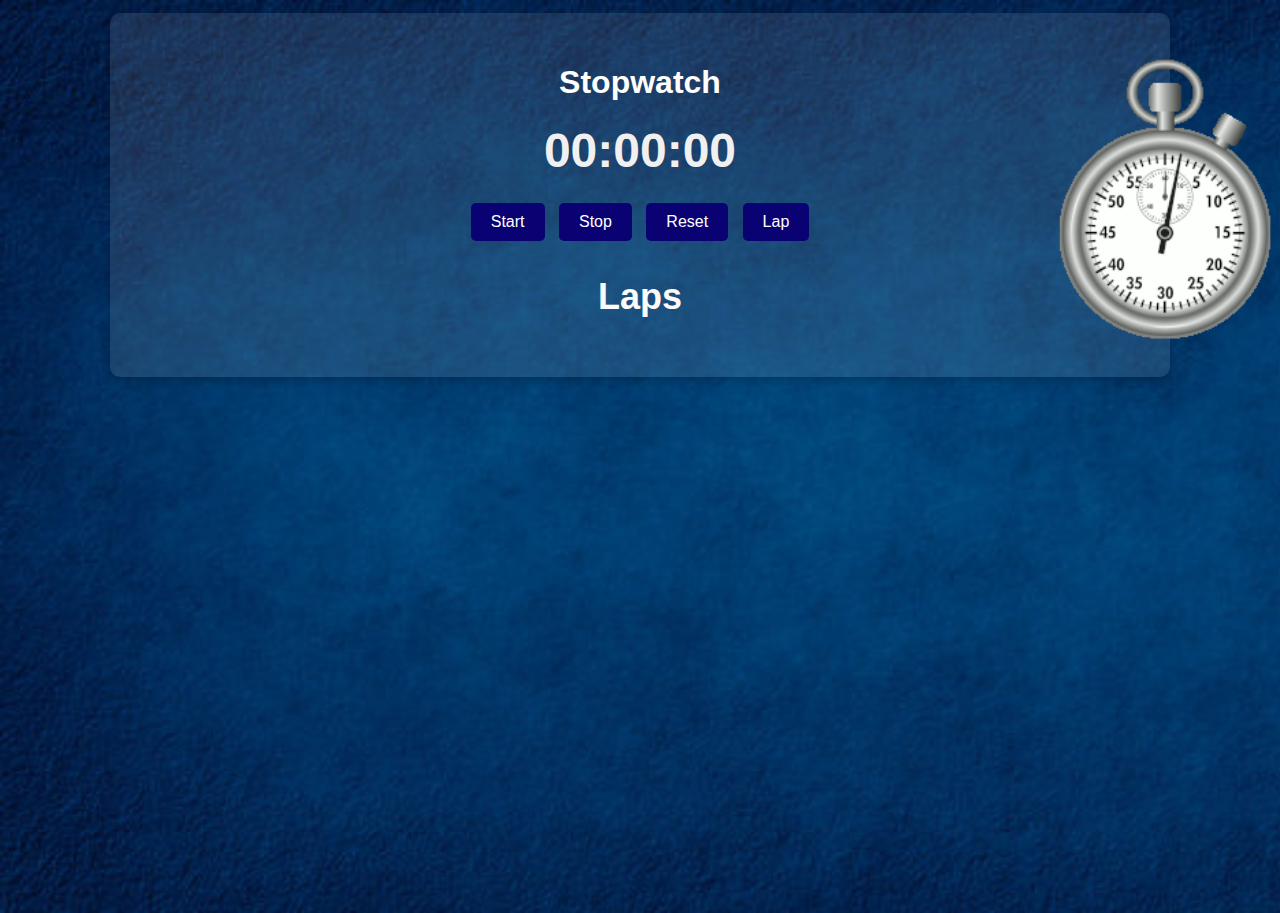
<file: stopwatch/index.html>
<!DOCTYPE html>
<html lang="en">
<head>
    <meta charset="UTF-8">
    <meta name="viewport" content="width=device-width, initial-scale=1.0">
    <title>Interactive Stopwatch with Lap</title>
    <link rel="stylesheet" href="styles.css">
</head>
<body>
    <div class="stopwatch-container">
        <h1 class="stopwatch-title">Stopwatch</h1>
        <div class="stopwatch-display">
            <span id="minutes">00</span>:<span id="seconds">00</span>:<span id="milliseconds">00</span>
        </div>
        <div class="buttons-container">
            <button id="start" class="button">Start</button>
            <button id="stop" class="button">Stop</button>
            <button id="reset" class="button">Reset</button>
            <button id="lap" class="button">Lap</button>
        </div>
        <div class="laps-container">
            <h2 class="laps-title">Laps</h2>
            <ul id="laps-list" class="laps-list"></ul>
        </div>
    </div>
    <img src="stopwatch-8564_256.gif" alt="watch">
    <script src="java.js"></script>
</body>
</html>
</file>
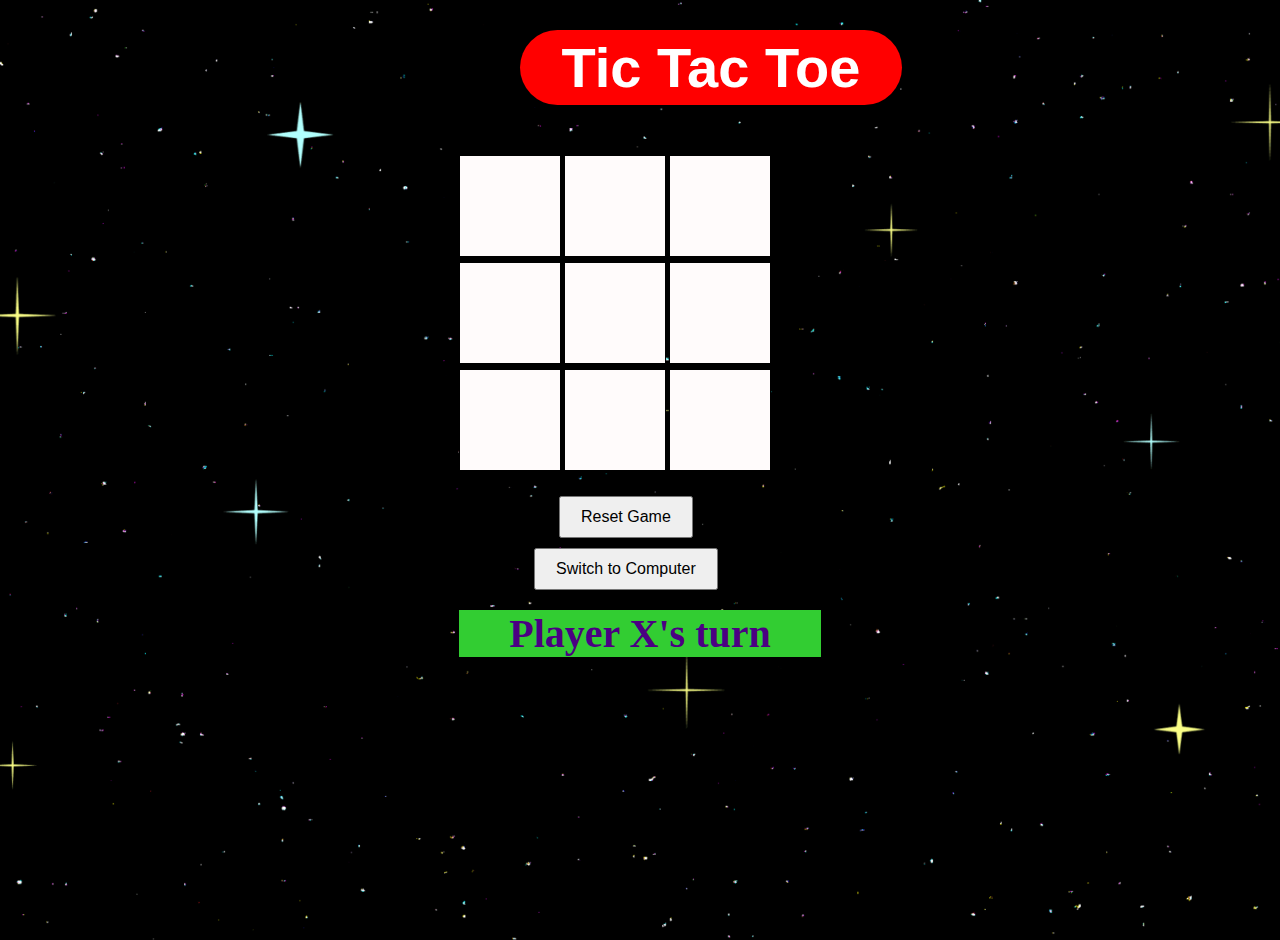
<file: tic tac toe/index.html>
<!DOCTYPE html>
<html lang="en">
<head>
  <meta charset="UTF-8">
  <meta name="viewport" content="width=device-width, initial-scale=1.0">
  <title>Tic Tac Toe</title>
  <link rel="stylesheet" href="styles.css">
</head>
<body>
  <h1>Tic Tac Toe</h1>
  <div class="game-container">
    <div id="board">
      <div class="cell" id="0"></div>
      <div class="cell" id="1"></div>
      <div class="cell" id="2"></div>
      <div class="cell" id="3"></div>
      <div class="cell" id="4"></div>
      <div class="cell" id="5"></div>
      <div class="cell" id="6"></div>
      <div class="cell" id="7"></div>
      <div class="cell" id="8"></div>
    </div>
    <div class="controls">
      <button id="reset">Reset Game</button>
      <button id="toggle-mode">Switch to Computer</button>
    </div>
<div id="box1" class="box"></div>
<div id="box2" class="box"></div>
<div id="box3" class="box"></div>

<div class="box"></div>
<div class="box"></div>
<div class="box"></div>

    <p id="message">Player X's turn</p>
  </div>
  <script src="script.js"></script>
</body>
</html>
</file>
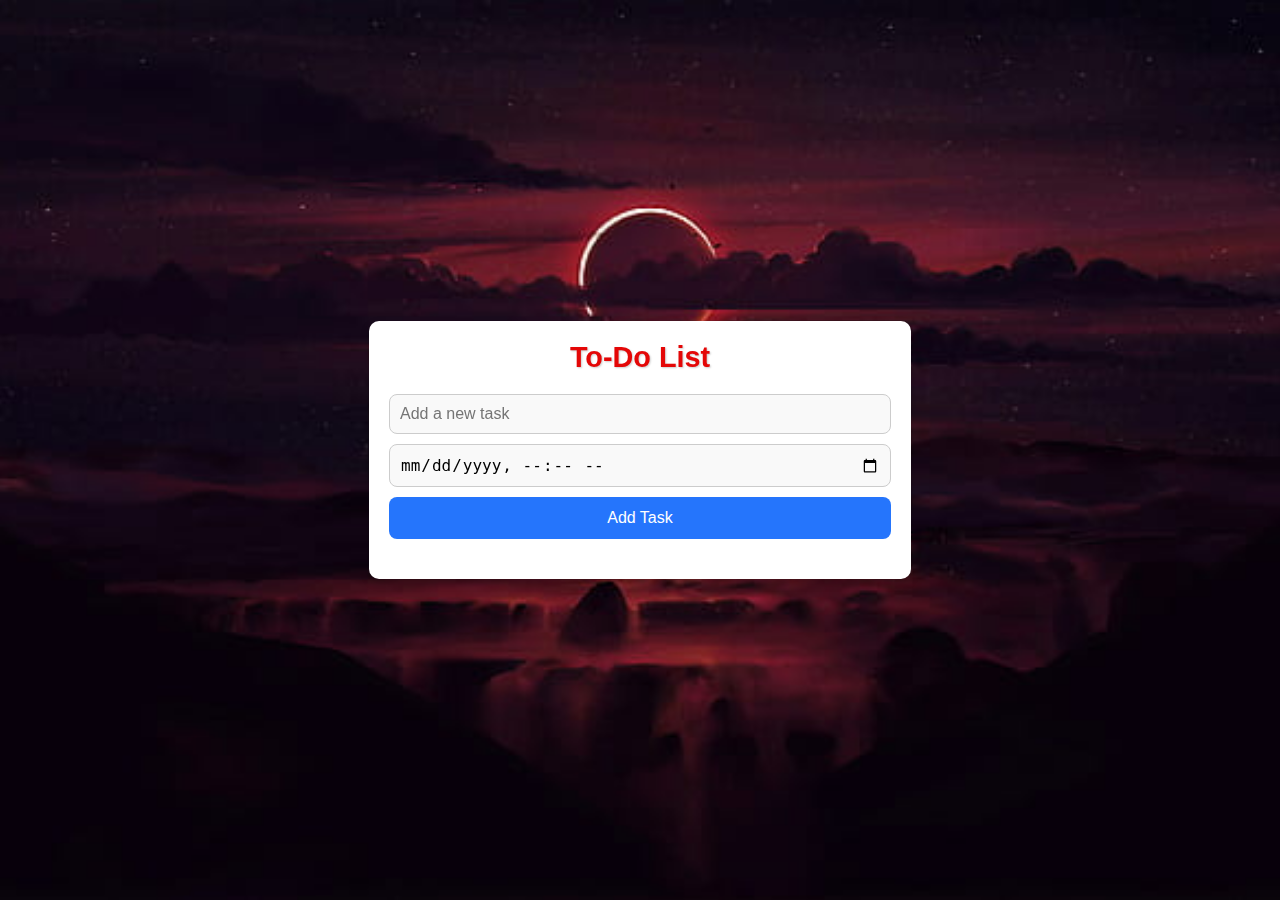
<file: todo/index.html>
<!DOCTYPE html>
<html lang="en">
<head>
  <meta charset="UTF-8">
  <meta name="viewport" content="width=device-width, initial-scale=1.0">
  <title>To-Do App</title>
  <link rel="stylesheet" href="styles.css">
</head>
<body>
  <div class="app">
    <h1>To-Do List</h1>
    <form id="task-form">
      <input type="text" id="task-input" placeholder="Add a new task" required>
      <input type="datetime-local" id="task-date" required>
      <button type="submit">Add Task</button>
    </form>
    <ul id="task-list"></ul>
  </div>
  <script src="script.js"></script>
</body>
</html>
</file>
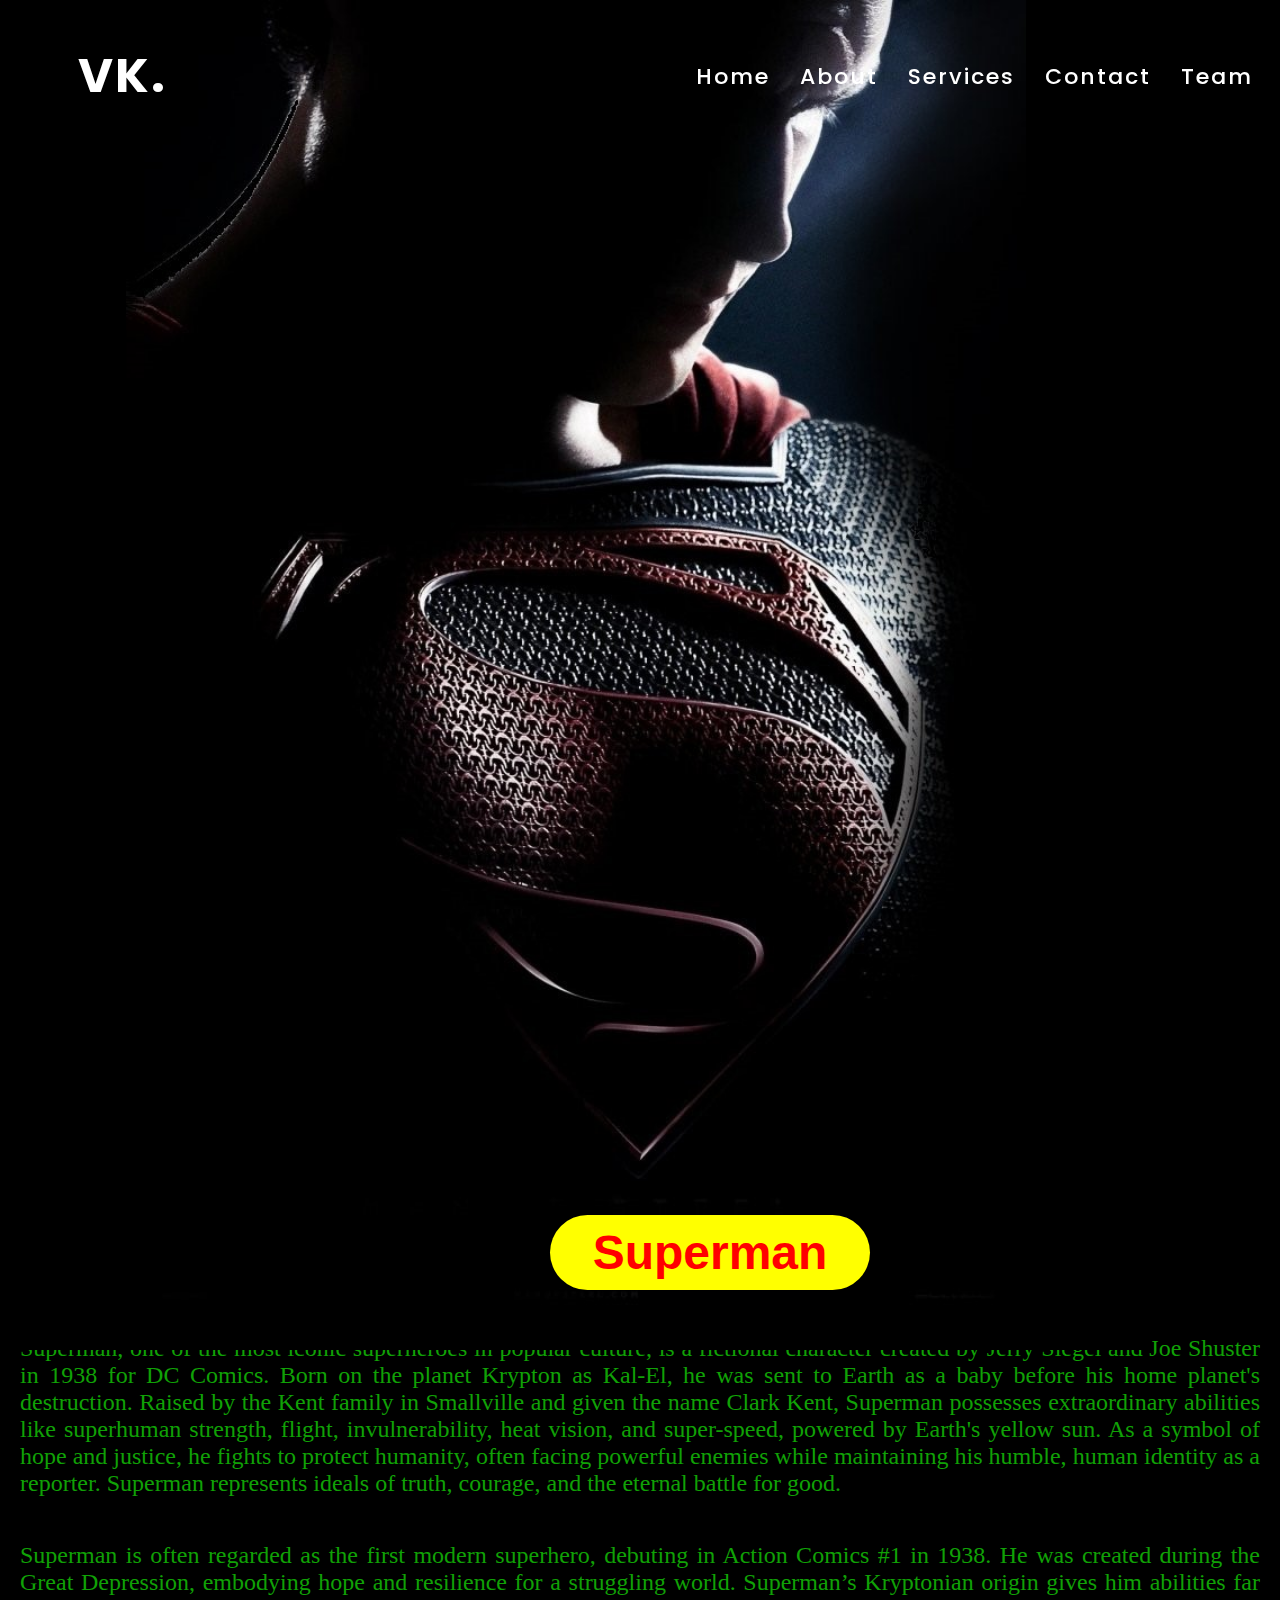
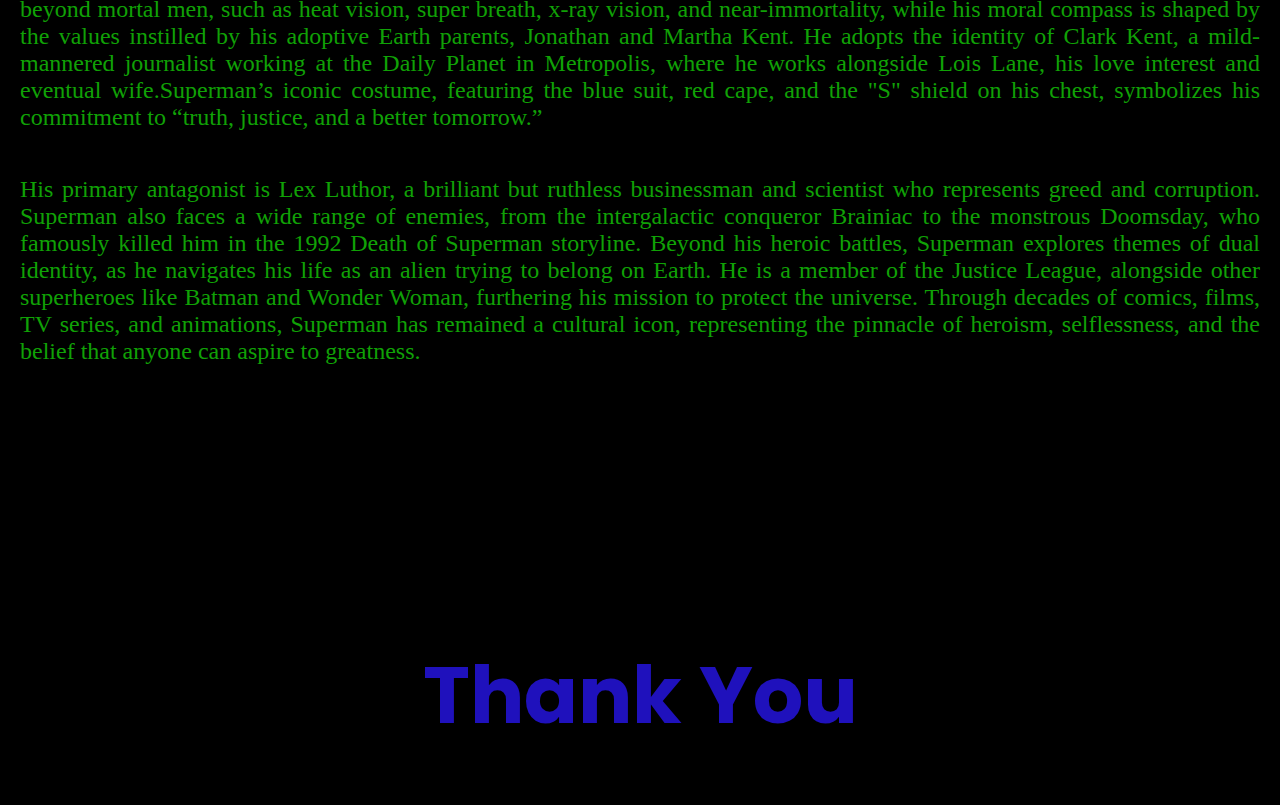
<file: VK/index.html>
<!DOCTYPE html>
<html lang="en">
<head>
  <meta charset="UTF-8">
  <meta name="viewport" content="width=device-width, initial-scale=1.0">
  <title>Navigation Menu | Vanilla JavaScript</title>
  <link rel="stylesheet" href="styles.css">
</head>
<body>
  <header>
    <a href="#" class="VK">VK.</a>
    <nav>
    <ul>
      <li><a href="#Home">Home</a></li>
      <li><a href="#About">About</a></li>
      <li><a href="#Service">Services</a></li>
      <li><a href="#Contact">Contact</a></li>
      <li><a href="#Team">Team</a></li>
    </ul>
    </nav>
  </header>

<section class="banner">
</section>
    <h1 style="font-weight: 800; font-family: Verdana, Geneva, Tahoma, sans-serif;">Superman</h1>
    <div>
      <p>
        Superman, one of the most iconic superheroes in popular culture, is a fictional character created by Jerry Siegel and Joe Shuster in 1938 for DC Comics. Born on the planet Krypton as Kal-El, he was sent to Earth as a baby before his home planet's destruction. Raised by the Kent family in Smallville and given the name Clark Kent, Superman possesses extraordinary abilities like superhuman strength, flight, invulnerability, heat vision, and super-speed, powered by Earth's yellow sun. As a symbol of hope and justice, he fights to protect humanity, often facing powerful enemies while maintaining his humble, human identity as a reporter. Superman represents ideals of truth, courage, and the eternal battle for good.
      </p>
      <p>
        Superman is often regarded as the first modern superhero, debuting in Action Comics #1 in 1938. He was created during the Great Depression, embodying hope and resilience for a struggling world. Superman’s Kryptonian origin gives him abilities far beyond mortal men, such as heat vision, super breath, x-ray vision, and near-immortality, while his moral compass is shaped by the values instilled by his adoptive Earth parents, Jonathan and Martha Kent. He adopts the identity of Clark Kent, a mild-mannered journalist working at the Daily Planet in Metropolis, where he works alongside Lois Lane, his love interest and eventual wife.Superman’s iconic costume, featuring the blue suit, red cape, and the "S" shield on his chest, symbolizes his commitment to “truth, justice, and a better tomorrow.”</p>
      <p>
         His primary antagonist is Lex Luthor, a brilliant but ruthless businessman and scientist who represents greed and corruption. Superman also faces a wide range of enemies, from the intergalactic conqueror Brainiac to the monstrous Doomsday, who famously killed him in the 1992 Death of Superman storyline. Beyond his heroic battles, Superman explores themes of dual identity, as he navigates his life as an alien trying to belong on Earth. He is a member of the Justice League, alongside other superheroes like Batman and Wonder Woman, furthering his mission to protect the universe. Through decades of comics, films, TV series, and animations, Superman has remained a cultural icon, representing the pinnacle of heroism, selflessness, and the belief that anyone can aspire to greatness.</p>
   </div>
   <h2>Thank You</h2>
    
    <script>
    window.addEventListener('scroll', function() {
      const header = document.querySelector('header');
      header.classList.toggle('sticky', window.scrollY > 0);
    });
  </script>
</body>
</html>
</file>
<file: stopwatch/styles.css>
body {
    background: linear-gradient(to bottom, #1e3c72, #2a5298);
    font-family: 'Arial', sans-serif;
    color: white;
    text-align: center;
    margin: 0;
    padding: 0;
    height: 100vh;
    background-image: url(image.png);
    background-repeat: no-repeat;
    background-size: cover;
  }

  .stopwatch-container {
    margin: 0 auto;
    padding: 30px;
    border-radius: 10px;
    box-shadow: 0 4px 8px rgba(0, 0, 0, 0.2);
    background: rgba(255, 255, 255, 0.1);
    width: 100%;
    max-width: 1000px;
    margin-top: 1%;
}

img {
    position: absolute;
    top: 35px;
    right: -60px;
    width: 350px;
    height: 350px; 
  }
  
  .stopwatch-display {
    font-size: 48px;
    font-weight: bold;
    margin-bottom: 20px;
    color: #f0f0f0;
  }

  .buttons-container button {
    background: #0a0172;
    color: white;
    border: none;
    padding: 10px 20px;
    margin: 5px;
    border-radius: 5px;
    font-size: 16px;
    cursor: pointer;
    transition: background-color 0.3s;
  }
  
  .buttons-container button:hover {
    background: #2a962f;
  }
  
  .buttons-container button:active {
    background: #388e3c;
  }

  .laps-container {
    margin-top: 20px;
    text-align: center;
    color: rgb(254, 250, 250);
    font-size: 1.5rem;
  }
  
  .laps-container ul {
    list-style: none;
    padding: 0;
    font-size: 1rem;
  }
  
  .laps-container li {
    padding: 10px;
    background: rgba(255, 255, 255, 0.1);
    margin-bottom: 5px;
    border-radius: 5px;
    border-left: 4px solid #2a962f;
  }

  .laps-container li:nth-child(even) {
    background: rgba(255, 255, 255, 0.2);
  }
</file>
<file: tic tac toe/styles.css>
body {
    font-family: Arial, sans-serif;
    text-align: center;
    margin-left: 50%;
    padding: 20px;
    background-color: #f7f7f7;
    background-image: url('stars-13910.gif');
    background-size: cover;
    background-position: center;
    background-repeat: no-repeat;
    margin: 0;
    height: 100vh;
  } 
img{
    position: 100%;
}
  
  h1 {
    margin: 10px;
    font-size: 3.5rem;
    margin-right: 4%;
    color: #ffffff;
    background-color: red;
    border-radius: 100px;
    padding: 5px;
    width: 30%;
    margin-left: 500px;
  }
  
  .game-container {
    display: inline-block;
    margin-top: 20px;
  }
  
  #board {
    display: grid;
    grid-template-columns: repeat(3, 100px);
    grid-gap: 5px;
    margin: 20px auto;
  }
  .cell {
    width: 100px;
    height: 100px;
    background-color: #fffbfb;
    border: 1px solid #000000;
    display: flex;
    justify-content: center;
    align-items: center;
    font-size: 24px;
    font-weight: bold;
    cursor: pointer;
  }
  
  .cell.taken {
    pointer-events: none;
  }
  
  .controls {
    margin: 15px;
  }
  
  button {
    margin: 5px;
    padding: 10px 20px;
    font-size: 16px;
    margin-right: 10%;
    cursor: pointer;
  }
  
  #box1 {
    background-color: red;
  }
  
  #box2 {
    background-color: green;
  }
  
  #box3 {
    background-color: blue;
  }
  #message {
    font-weight: bolder;
    margin-top: 10px;
    font-size: 2.5rem;
    color: #4B0082;
    background-color: #32CD32;
    font-family: 'Times New Roman', Times, serif;
  }
</file>
<file: todo/styles.css>
body {
    font-family: 'Poppins', sans-serif;
    background: linear-gradient(135deg, #6a11cb, #2575fc);
    color: #fff;
    margin: 0;
    padding: 0;
    display: flex;
    justify-content: center;
    align-items: center;
    height: 100vh;
    background-image: url(image.png);
    position: relative;
    background-repeat: no-repeat;
    background-position: center;
    background-size: cover;
    height: 100vh;
  }
  
.app {
    position: fixed;
    top: 50%;
    left: 50%;
    transform: translate(-50%, -50%);
    background: white;
    padding: 20px;
    border-radius: 10px; 
    box-shadow: 0px 4px 10px rgba(0, 0, 0, 0.2);
    z-index: 1000;
    }
    
  
  h1 {
    margin: 0 0 20px;
    font-size: 1.8rem;
    color: #e40707;
    text-shadow: 1px 1px 2px rgba(0, 0, 0, 0.2);
    text-align: center;
  }
  
  form {
    display: flex;
    flex-direction: column;
    width: 100%;
    gap: 10px;
  }
  
  input[type="text"],
  input[type="datetime-local"] {
    width: 480px;
    padding: 10px;
    border-radius: 8px;
    border: 1px solid #ccc;
    font-size: 16px;
    background: #f9f9f9;
  }
  
  button {
    padding: 12px 20px;
    font-size: 16px;
    color: #fff;
    background: #2575fc;
    border: none;
    border-radius: 8px;
    cursor: pointer;
    transition: 0.3s ease;
  }
  
  button:hover {
    background: #1208db;
  }
  
  ul {
    list-style: none;
    padding: 0;
    margin: 20px 0 0;
    width: 100%;
  }
  
  li {
    display: flex;
    justify-content: space-between;
    align-items: center;
    background: #f4f4f9;
    color: #333;
    border-radius: 8px;
    margin-bottom: 10px;
    padding: 12px;
    box-shadow: 0px 4px 6px rgba(0, 0, 0, 0.1);
  }
  
  li.completed {
    background: #d1e7dd;
    text-decoration: line-through;
    color: #155724;
  }
  
  li span {
    flex: 1;
    margin-right: 10px;
  }
  

  li button {
    background: #6c757d;
    border: none;
    border-radius: 6px;
    color: #fff;
    padding: 8px 12px;
    font-size: 14px;
    cursor: pointer;
    transition: 0.3s ease;
  }
  
  li button:hover {
    background: #5a6268;
  }
  

  li button:first-child {
    background: #198754;
  }
  
  li button:first-child:hover {
    background: #157347;
  }
  
  li button:nth-child(3) {
    background: #ffc107;
    color: #333;
  }
  
  li button:nth-child(3):hover {
    background: #e0a800;
  }
  
  li button:last-child {
    background: #dc3545;
  }
  
  li button:last-child:hover {
    background: #bb2d3b;
  }
  
  @media (max-width: 768px) {
    .app {
      padding: 15px;
    }
  
    input[type="text"],
    input[type="datetime-local"],
    button {
      font-size: 14px;
      padding: 8px;
    }
  
    li {
      font-size: 14px;
      padding: 10px;
    }
  
    li button {
      font-size: 12px;
      padding: 6px 8px;
    }
  }
</file>
<file: VK/styles.css>
@import url('https://fonts.googleapis.com/css?family=Poppins:200,300,400,500,600,700,800,900&display=swap');
*
{
  margin: 0;
  padding: 0;
  box-sizing: border-box;
  font-family: 'Poppins', sans-serif;
}

::-webkit-scrollbar{
  display: none;
}

body {
  background: #000; 
  min-height: 200vh; 
}

header {
  position: fixed;
  top: 0;
  left: 0;
  width: 100%;
  display: flex;
  align-items: center;
  padding: 40px 100px;
  justify-content: space-between;
  transition: 0.5s;
  z-index: 10000;
}
nav ul {
  left: 15%;
}

header.sticky {
  padding: 0.00001% 100px;
  background-color: rgba(248, 249, 249, 0.7)
  
}


header .VK {
  position: relative;
  color: #fff;
  right: 2%;
  font-size: 3em;
  font-weight:700;
  text-decoration: none;
  text-transform: uppercase;
  letter-spacing: 2px;
  transition: 0.5s;
}

header.sticky .VK {
  color: #000;
}

header ul {
  position: relative;
  display: flex;
  justify-content: center;
  align-items: center;
  transition: 0.5s;
}

header ul li {
  position: relative;
  list-style: none;
}

header ul li a {
  position: relative;
  margin: 0 15px;
  font-size: 22px;
  text-decoration: none;
  color: #fff;
  letter-spacing: 2px;
  font-weight: 500;
  transition: 0.5s;
}
header.sticky .VK
header.sticky ul li a {
  color: #000;
}

.banner {
  position:relative;
  margin-top: 0%;
  width: 90%;
  height: 150vh;
  background: url('bg3.jpg') no-repeat center;
  background-size: cover;

}

img{
  position:relative;
  margin-top: 0%;
  width: 95%;
  position: center;
}


.hero{
  display:flex;
  margin-top: -10vh;
  justify-content: center;

}
 h1{
  color: red;
  font-size: 3rem;
  margin: 0 auto;
  position: relative;
  text-align: center;
  background-color: yellow;
  border-radius: 100px;
  padding: 10px 0;
  width: 25%;
  margin-left: 550px;
  margin-top: -15vh;
  
 }
 h2{
  color: #1f11bc;
  font-size: 5rem;
  position: relative;
  text-align: center;
  margin-top: 30vh;
  margin-bottom: 50px;
 }
p{
  color: #10a106;
  font-family: 'Times New Roman', Times, serif;
  font-size: 1.5rem;
  margin-top: 5vh;
}
div{
  margin-top: 5vh;
  text-align: justify;
  margin: 20px;
}
</file>
